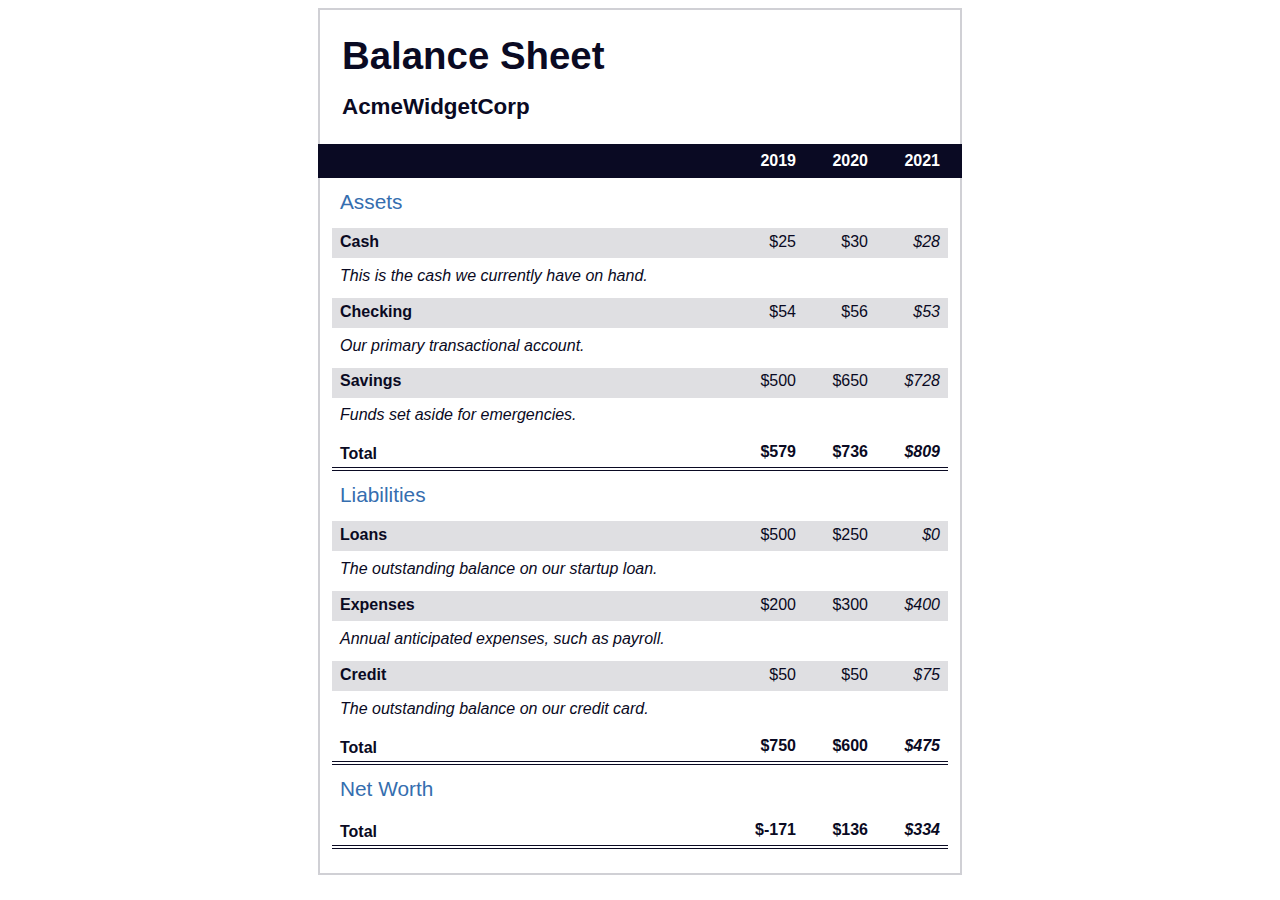
<file: HTML Projects/Tutorial projects/Balance Sheet/index.html>
<!DOCTYPE html>
<html lang="en">
  <head>
    <meta charset="UTF-8">
    <meta name="viewport" content="width=device-width, initial-scale=1.0">
    <title>Balance Sheet</title>
    <link rel="stylesheet" href="styles.css">
  </head>
  <body>
    <main>
      <section>
        <h1>
          <span class="flex">
            <span>AcmeWidgetCorp</span>
            <span>Balance Sheet</span>
          </span>
        </h1>
        <div id="years" aria-hidden="true">
          <span class="year">2019</span>
          <span class="year">2020</span>
          <span class="year">2021</span>
        </div>
        <div class="table-wrap">
          <table>
            <caption>Assets</caption>
            <thead>
              <tr>
                <td></td>
                <th><span class="sr-only year">2019</span></th>
                <th><span class="sr-only year">2020</span></th>
                <th class="current"><span class="sr-only year">2021</span></th>
              </tr>
            </thead>
            <tbody>
              <tr class="data">
                <th>Cash <span class="description">This is the cash we currently have on hand.</span></th>
                <td>$25</td>
                <td>$30</td>
                <td class="current">$28</td>
              </tr>
              <tr class="data">
                <th>Checking <span class="description">Our primary transactional account.</span></th>
                <td>$54</td>
                <td>$56</td>
                <td class="current">$53</td>
              </tr>
              <tr class="data">
                <th>Savings <span class="description">Funds set aside for emergencies.</span></th>
                <td>$500</td>
                <td>$650</td>
                <td class="current">$728</td>
              </tr>
              <tr class="total">
                <th>Total <span class="sr-only">Assets</span></th>
                <td>$579</td>
                <td>$736</td>
                <td class="current">$809</td>
              </tr>
            </tbody>
          </table>
          <table>
            <caption>Liabilities</caption>
            <thead>
              <tr>
              <td></td>
              <th><span class="sr-only">2019</span></th>
              <th><span class="sr-only">2020</span></th>
              <th><span class="sr-only">2021</span></th>
              </tr>
            </thead>
            <tbody>
              <tr class="data">
                <th>Loans <span class="description">The outstanding balance on our startup loan.</span></th>
                <td>$500</td>
                <td>$250</td>
                <td class="current">$0</td>
              </tr>
              <tr class="data">
                <th>Expenses <span class="description">Annual anticipated expenses, such as payroll.</span></th>
                <td>$200</td>
                <td>$300</td>
                <td class="current">$400</td>
              </tr>
              <tr class="data">
                <th>Credit <span class="description">The outstanding balance on our credit card.</span></th>
                <td>$50</td>
                <td>$50</td>
                <td class="current">$75</td>
              </tr>
              <tr class="total">
                <th>Total <span class="sr-only">Liabilities</span></th>
                <td>$750</td>
                <td>$600</td>
                <td class="current">$475</td>
              </tr>
            </tbody>
          </table>
          <table>
            <caption>Net Worth</caption>
            <thead>
              <tr>
              <td></td>
              <th><span class="sr-only">2019</span></th>
              <th><span class="sr-only">2020</span></th>
              <th><span class="sr-only">2021</span></th>
              </tr>
            </thead>
            <tbody>
              <tr class="total">
                <th>Total <span class="sr-only">Net Worth</span></th>
                <td>$-171</td>
                <td>$136</td>
                <td class="current">$334</td>
              </tr>
            </tbody>
          </table>
        </div>
      </section>
    </main>
  </body>
</html>
</file>
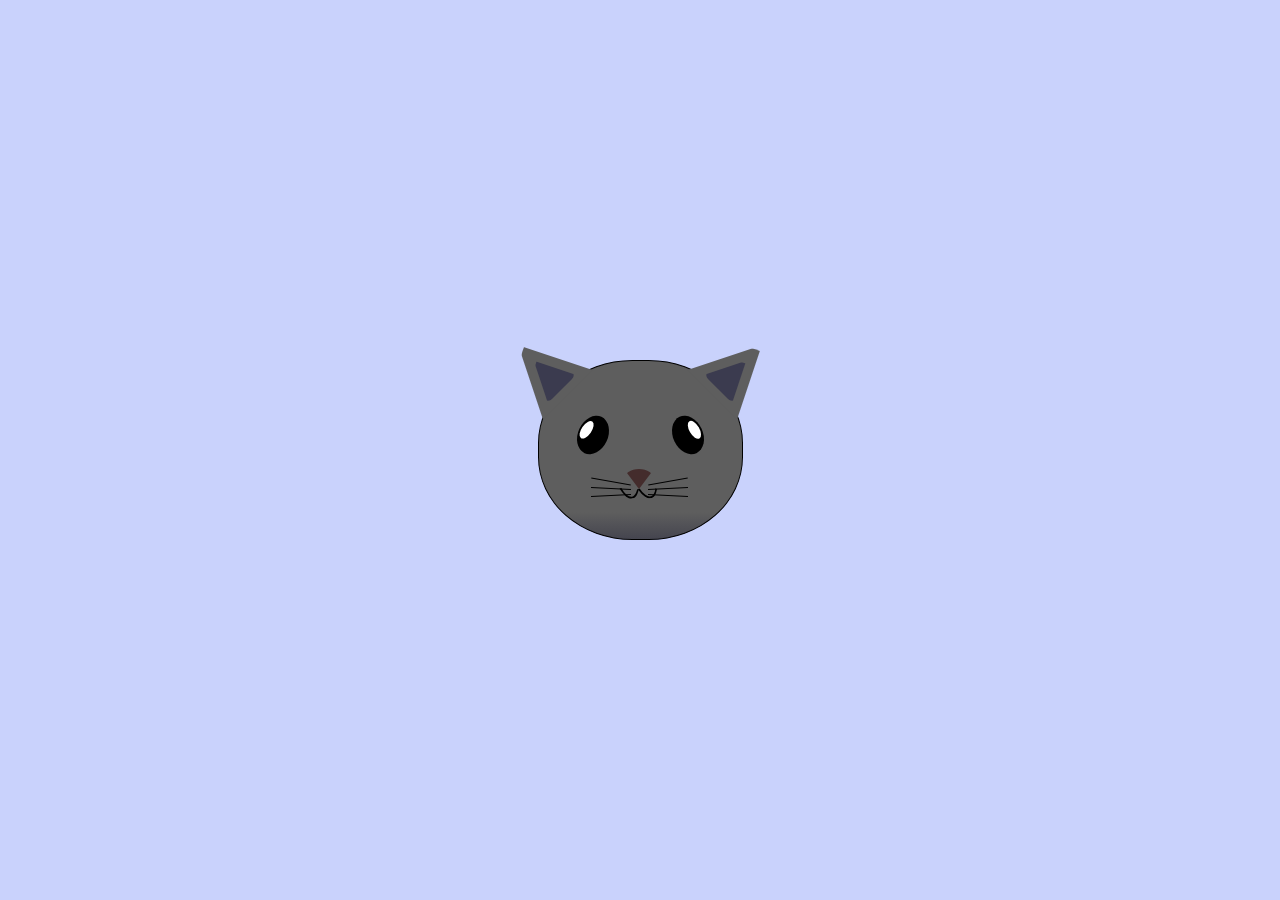
<file: HTML Projects/Tutorial projects/Cat painting/index.html>
<!DOCTYPE html>
<html lang="en">
<head>
    <meta charset="UTF-8">
    <title>fCC Cat Painting</title>
    <link rel="stylesheet" href="styles.css">
</head>
<body>
    <main>
      <div class="cat-head">
        <div class="cat-ears">
          <div class="cat-left-ear">
            <div class="cat-left-inner-ear"></div>
          </div>
          <div class="cat-right-ear">
            <div class="cat-right-inner-ear"></div>
          </div>
        </div>

        <div class="cat-eyes">
          <div class="cat-left-eye">
            <div class="cat-left-inner-eye"></div>
          </div>
          <div class="cat-right-eye">
            <div class="cat-right-inner-eye"></div>
          </div>
        </div>
        
        <div class="cat-nose"></div>

        <div class="cat-mouth">
          <div class="cat-mouth-line-left"></div>
          <div class="cat-mouth-line-right"></div>
        </div>

        <div class="cat-whiskers">
          <div class="cat-whiskers-left">
            <div class="cat-whisker-left-top"></div>
            <div class="cat-whisker-left-middle"></div>
            <div class="cat-whisker-left-bottom"></div>
          </div>
          <div class="cat-whiskers-right">
            <div class="cat-whisker-right-top"></div>
            <div class="cat-whisker-right-middle"></div>
            <div class="cat-whisker-right-bottom"></div>
          </div>
        </div>

      </div>
    </main>
</body>
</html>
</file>
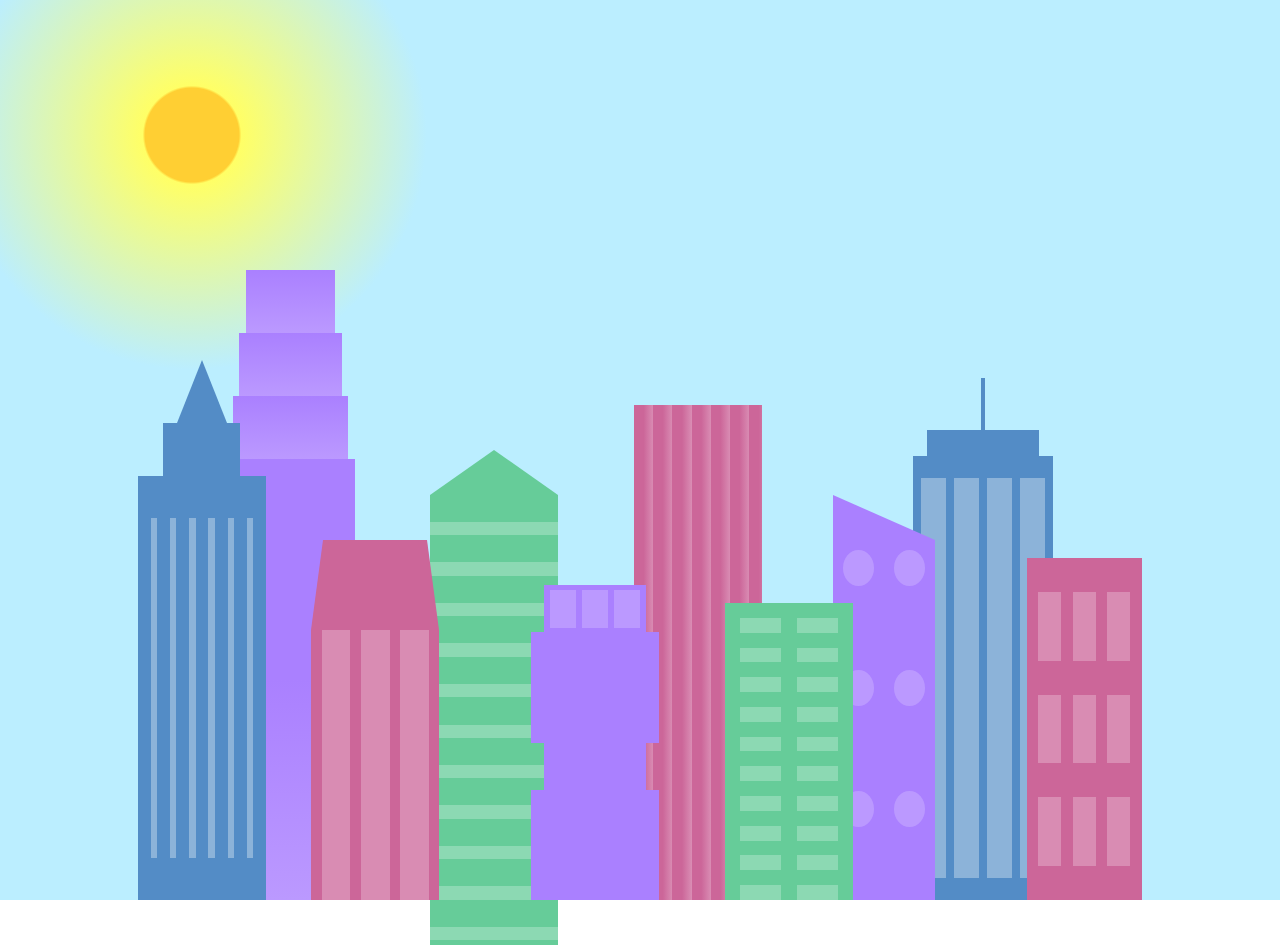
<file: HTML Projects/Tutorial projects/City Skyline/index.html>
<!DOCTYPE html>
<html lang="en">    
  <head>
    <meta charset="UTF-8">
    <title>City Skyline</title>
    <link href="styles.css" rel="stylesheet" />   
  </head>

  <body>
    <div class="background-buildings sky">
      <div></div>
      <div></div>
      <div class="bb1 building-wrap">
        <div class="bb1a bb1-window"></div>
        <div class="bb1b bb1-window"></div>
        <div class="bb1c bb1-window"></div>
        <div class="bb1d"></div>
      </div>
      <div class="bb2">
        <div class="bb2a"></div>
        <div class="bb2b"></div>
      </div>
      <div class="bb3"></div>
      <div></div>
      <div class="bb4 building-wrap">
        <div class="bb4a"></div>
        <div class="bb4b"></div>
        <div class="bb4c window-wrap">
          <div class="bb4-window"></div>
          <div class="bb4-window"></div>
          <div class="bb4-window"></div>
          <div class="bb4-window"></div>
        </div>
      </div>
      <div></div>
      <div></div>
    </div>

    <div class="foreground-buildings">
      <div></div>
      <div></div>
      <div class="fb1 building-wrap">
        <div class="fb1a"></div>
        <div class="fb1b"></div>
        <div class="fb1c"></div>
      </div>
      <div class="fb2">
        <div class="fb2a"></div>
        <div class="fb2b window-wrap">
          <div class="fb2-window"></div>
          <div class="fb2-window"></div>
          <div class="fb2-window"></div>
        </div>
      </div>
      <div></div>
      <div class="fb3 building-wrap">
        <div class="fb3a window-wrap">
          <div class="fb3-window"></div>
          <div class="fb3-window"></div>
          <div class="fb3-window"></div>
        </div>
        <div class="fb3b"></div>
        <div class="fb3a"></div>
        <div class="fb3b"></div>
      </div>
      <div class="fb4">
        <div class="fb4a"></div>
        <div class="fb4b">
          <div class="fb4-window"></div>
          <div class="fb4-window"></div>
          <div class="fb4-window"></div>
          <div class="fb4-window"></div>
          <div class="fb4-window"></div>
          <div class="fb4-window"></div>
        </div>
      </div>
      <div class="fb5"></div>
      <div class="fb6"></div>
      <div></div>
      <div></div>
    </div>
  </body>
</html>
</file>
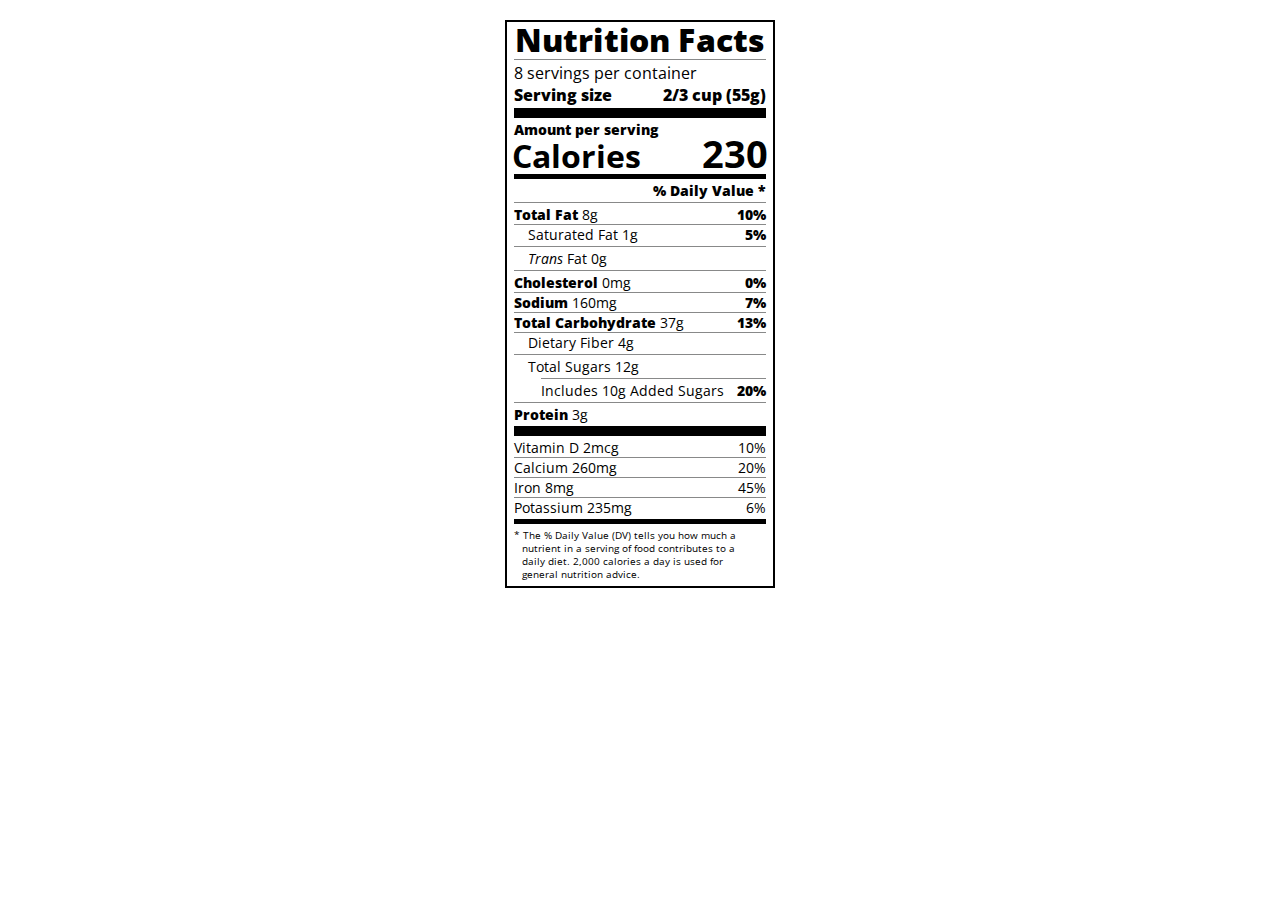
<file: HTML Projects/Tutorial projects/Nutrition Label/index.html>
<!DOCTYPE html>
<html lang="en">

<head>
  <meta charset="UTF-8">
  <title>Nutrition Label</title>
  <link href="https://fonts.googleapis.com/css?family=Open+Sans:400,700,800" rel="stylesheet">
  <link href="styles.css" rel="stylesheet">
</head>

<body>
  <div class="label">
    <header>
      <h1 class="bold">Nutrition Facts</h1>
      <div class="divider"></div>
      <p>8 servings per container</p>
      <p class="bold">Serving size <span>2/3 cup (55g)</span></p>
    </header>
    <div class="divider large"></div>
    <div class="calories-info">
      <div class="left-container">
        <h2 class="bold small-text">Amount per serving</h2>
        <p>Calories</p>
      </div>
      <span>230</span>
    </div>
    <div class="divider medium"></div>
    <div class="daily-value small-text">
      <p class="bold right no-divider">% Daily Value *</p>
      <div class="divider"></div>
      <p><span><span class="bold">Total Fat</span> 8g</span> <span class="bold">10%</span></p>
      <p class="indent no-divider">Saturated Fat 1g <span class="bold">5%</span></p>
      <div class="divider"></div>
      <p class="indent no-divider"><span><i>Trans</i> Fat 0g</span></p>
      <div class="divider"></div>
      <p><span><span class="bold">Cholesterol</span> 0mg</span> <span class="bold">0%</span></p>
      <p><span><span class="bold">Sodium</span> 160mg</span> <span class="bold">7%</span></p>
      <p><span><span class="bold">Total Carbohydrate</span> 37g</span> <span class="bold">13%</span></p>
      <p class="indent no-divider">Dietary Fiber 4g</p>
      <div class="divider"></div>
      <p class="indent no-divider">Total Sugars 12g</p>
      <div class="divider double-indent"></div>
      <p class="double-indent no-divider">Includes 10g Added Sugars <span class="bold">20%</span></p>
      <div class="divider"></div>
      <p class="no-divider"><span><span class="bold">Protein</span> 3g</span></p>
      <div class="divider large"></div>
      <p>Vitamin D 2mcg <span>10%</span></p>
      <p>Calcium 260mg <span>20%</span></p>
      <p>Iron 8mg <span>45%</span></p>
      <p class="no-divider">Potassium 235mg <span>6%</span></p>
    </div>
    <div class="divider medium"></div>
    <p class="note">* The % Daily Value (DV) tells you how much a nutrient in a serving of food contributes to a daily
      diet. 2,000 calories a day is used for general nutrition advice.</p>
  </div>
</body>
</html>
</file>
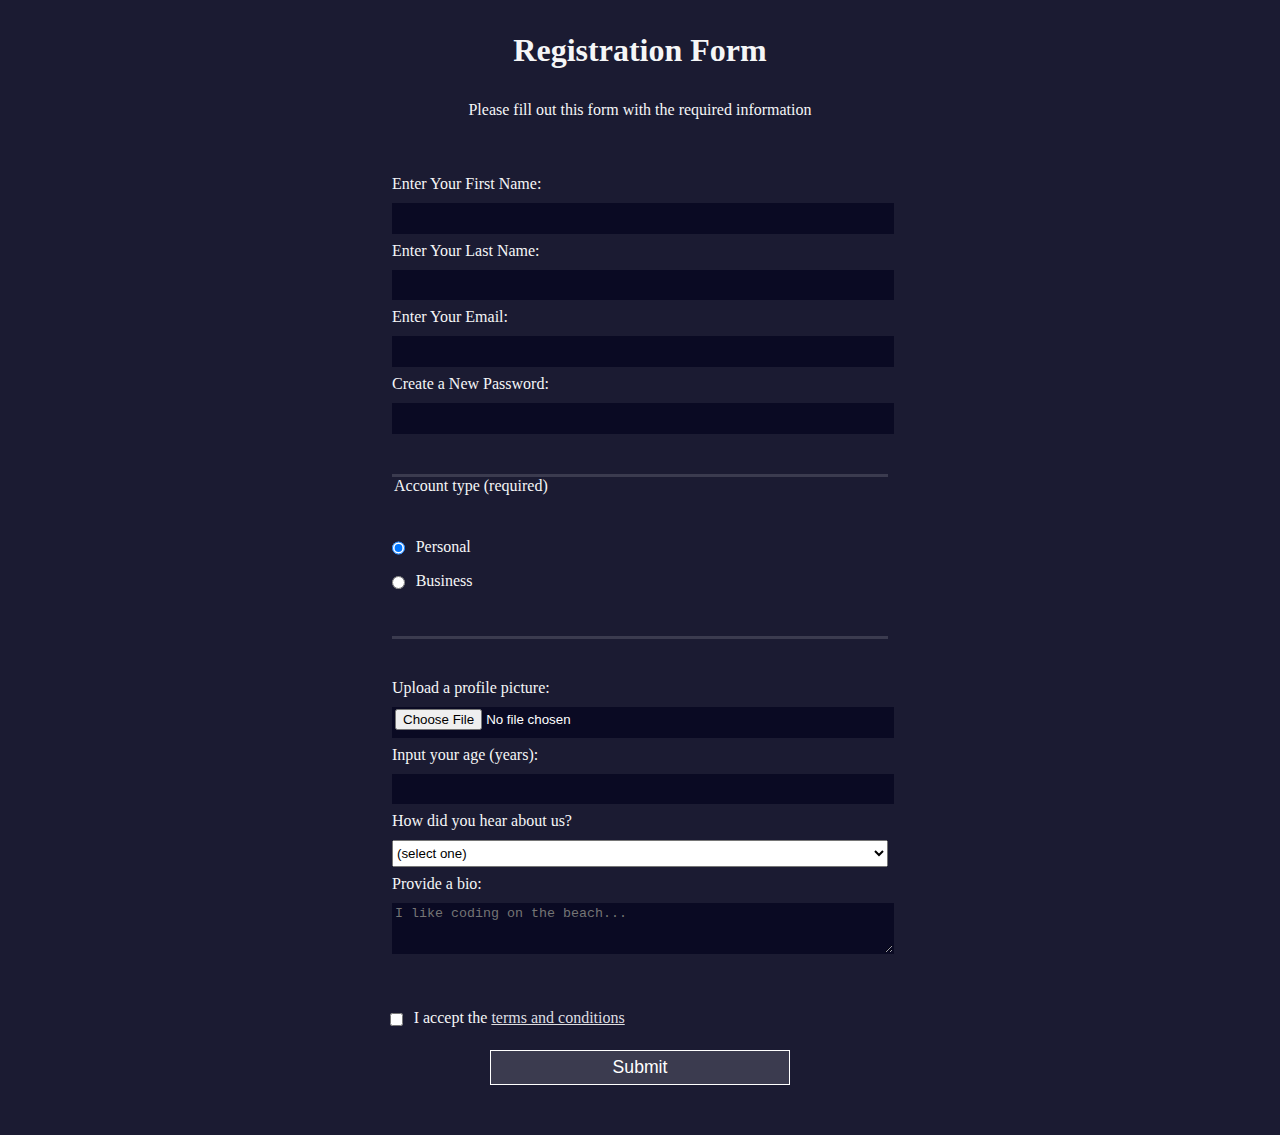
<file: HTML Projects/Tutorial projects/RegistrationForm/index.html>
<!DOCTYPE html>
<html lang="en">
  <head>
    <meta charset="UTF-8">
    <title>Registration Form</title>
    <link rel="stylesheet" href="styles.css" />
  </head>
  <body>
    <h1>Registration Form</h1>
    <p>Please fill out this form with the required information</p>
    <form method="post" action='https://register-demo.freecodecamp.org'>
      <fieldset>
        <label for="first-name">Enter Your First Name: <input id="first-name" name="first-name" type="text" required /></label>
        <label for="last-name">Enter Your Last Name: <input id="last-name" name="last-name" type="text" required /></label>
        <label for="email">Enter Your Email: <input id="email" name="email" type="email" required /></label>
        <label for="new-password">Create a New Password: <input id="new-password" name="new-password" type="password" pattern="[a-z0-5]{8,}" required /></label>
      </fieldset>
      <fieldset>
        <legend>Account type (required)</legend>
        <label for="personal-account"><input id="personal-account" type="radio" name="account-type" class="inline" checked /> Personal</label>
        <label for="business-account"><input id="business-account" type="radio" name="account-type" class="inline" /> Business</label>
      </fieldset>
      <fieldset>
        <label for="profile-picture">Upload a profile picture: <input id="profile-picture" type="file" name="file" /></label>
        <label for="age">Input your age (years): <input id="age" type="number" name="age" min="13" max="120" /></label>
        <label for="referrer">How did you hear about us?
          <select id="referrer" name="referrer">
            <option value="">(select one)</option>
            <option value="1">freeCodeCamp News</option>
            <option value="2">freeCodeCamp YouTube Channel</option>
            <option value="3">freeCodeCamp Forum</option>
            <option value="4">Other</option>
          </select>
        </label>
        <label for="bio">Provide a bio:
          <textarea id="bio" name="bio" rows="3" cols="30" placeholder="I like coding on the beach..."></textarea>
        </label>
      </fieldset>
      <label for="terms-and-conditions">
        <input class="inline" id="terms-and-conditions" type="checkbox" required name="terms-and-conditions" /> I accept the <a href="https://www.freecodecamp.org/news/terms-of-service/">terms and conditions</a>
      </label>
      <input type="submit" value="Submit" />
    </form>
  </body>
</html>
</file>
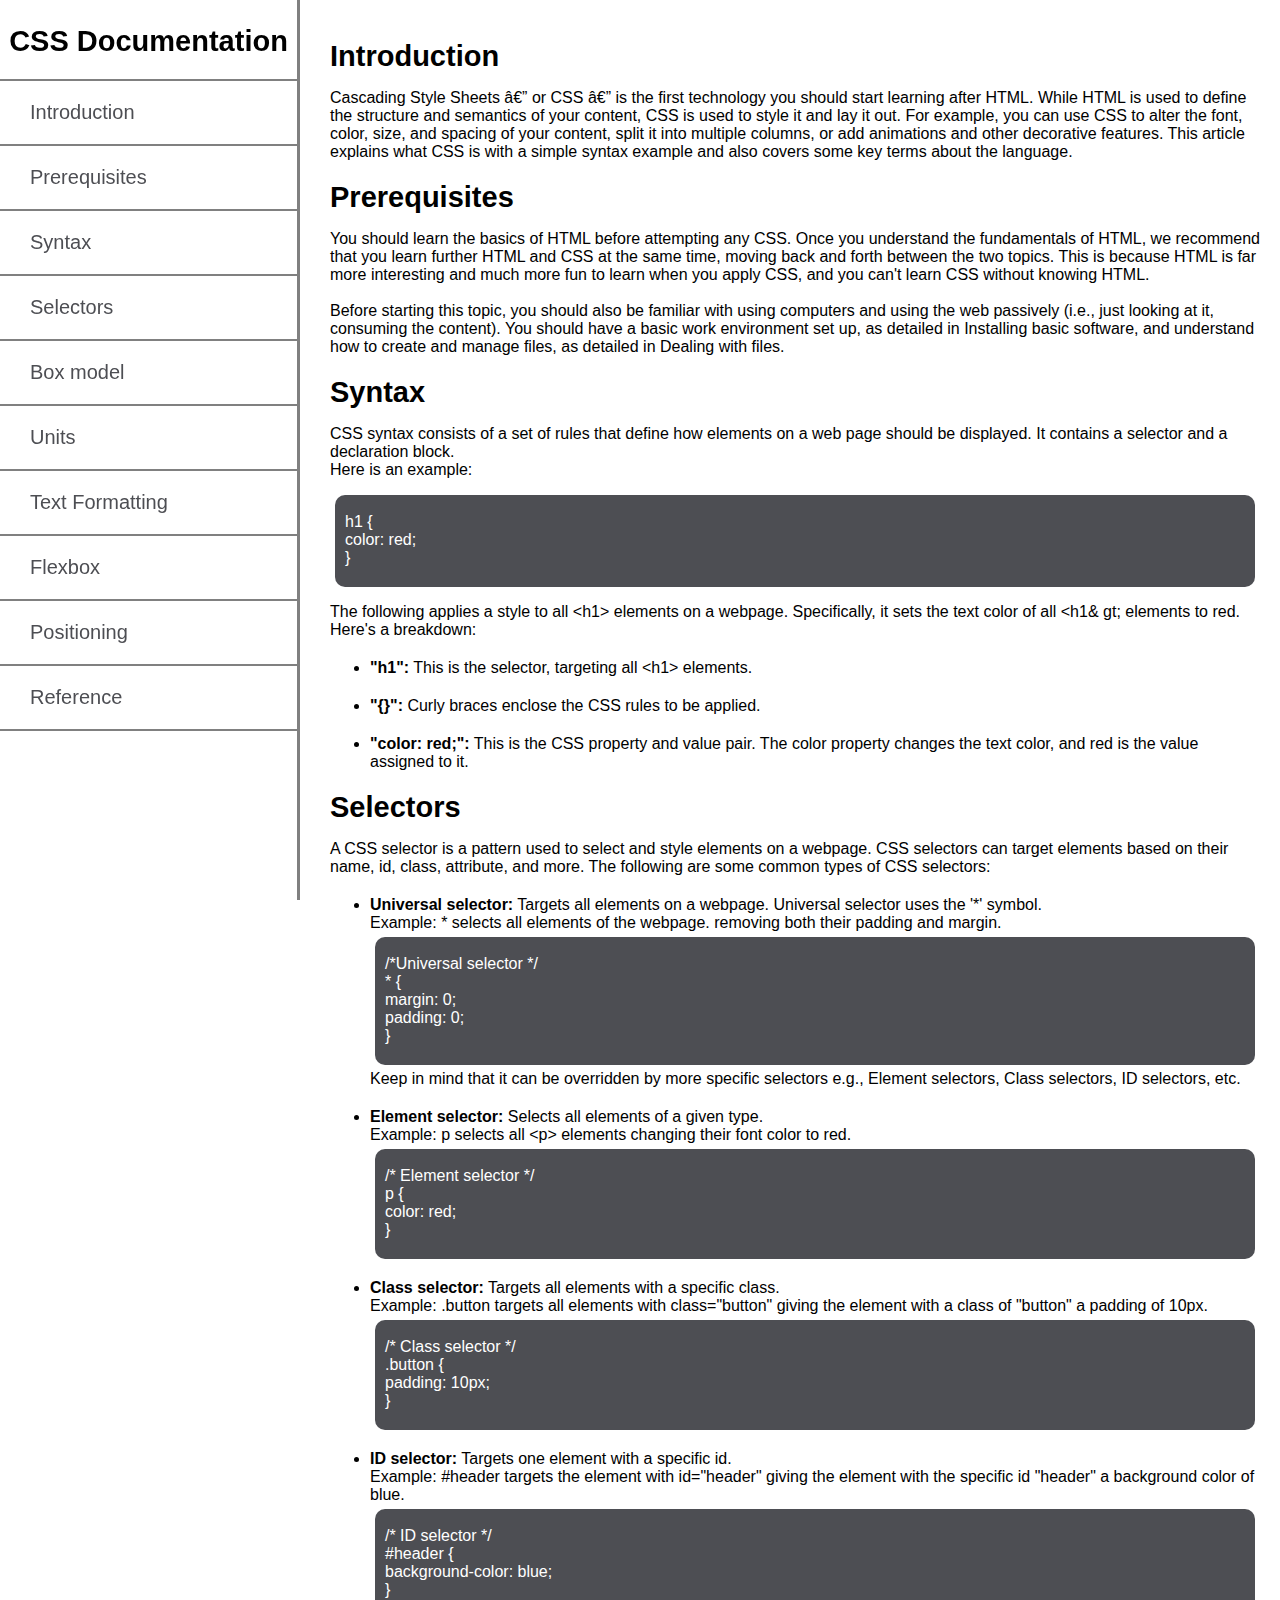
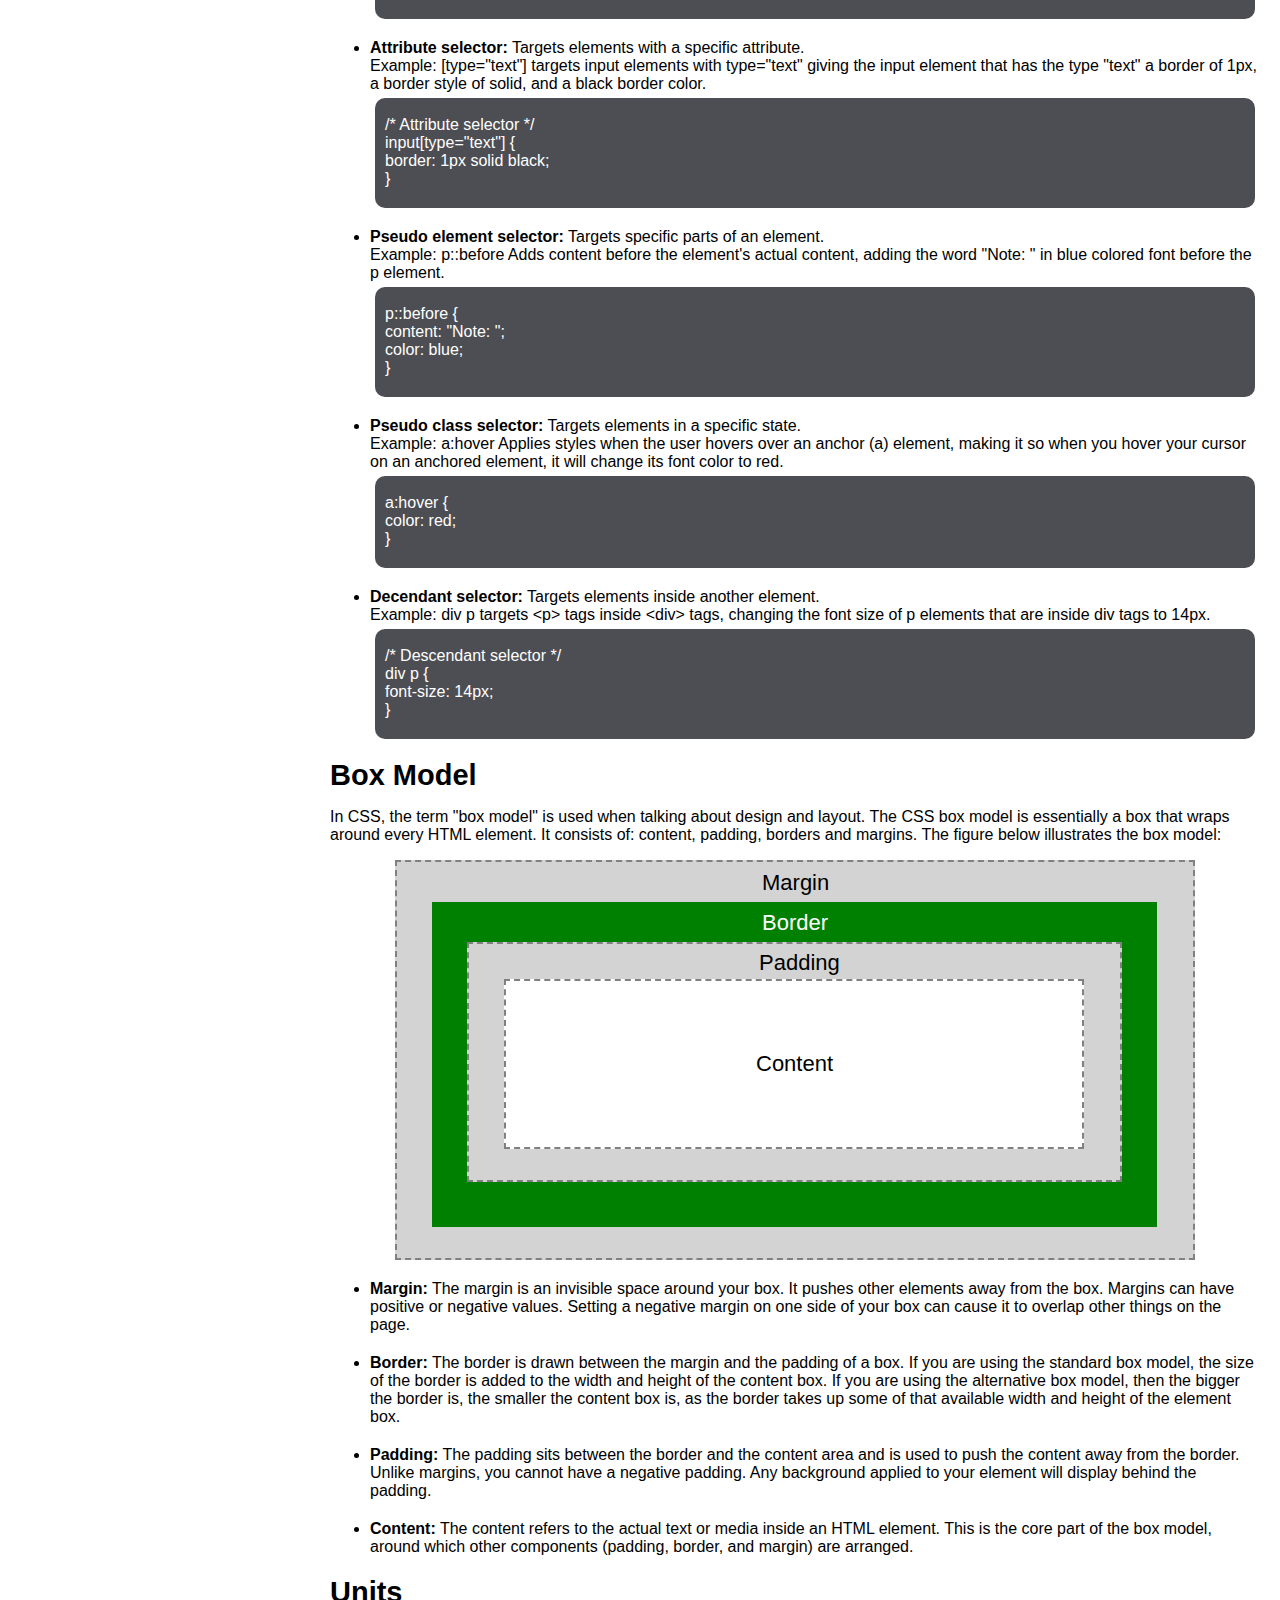
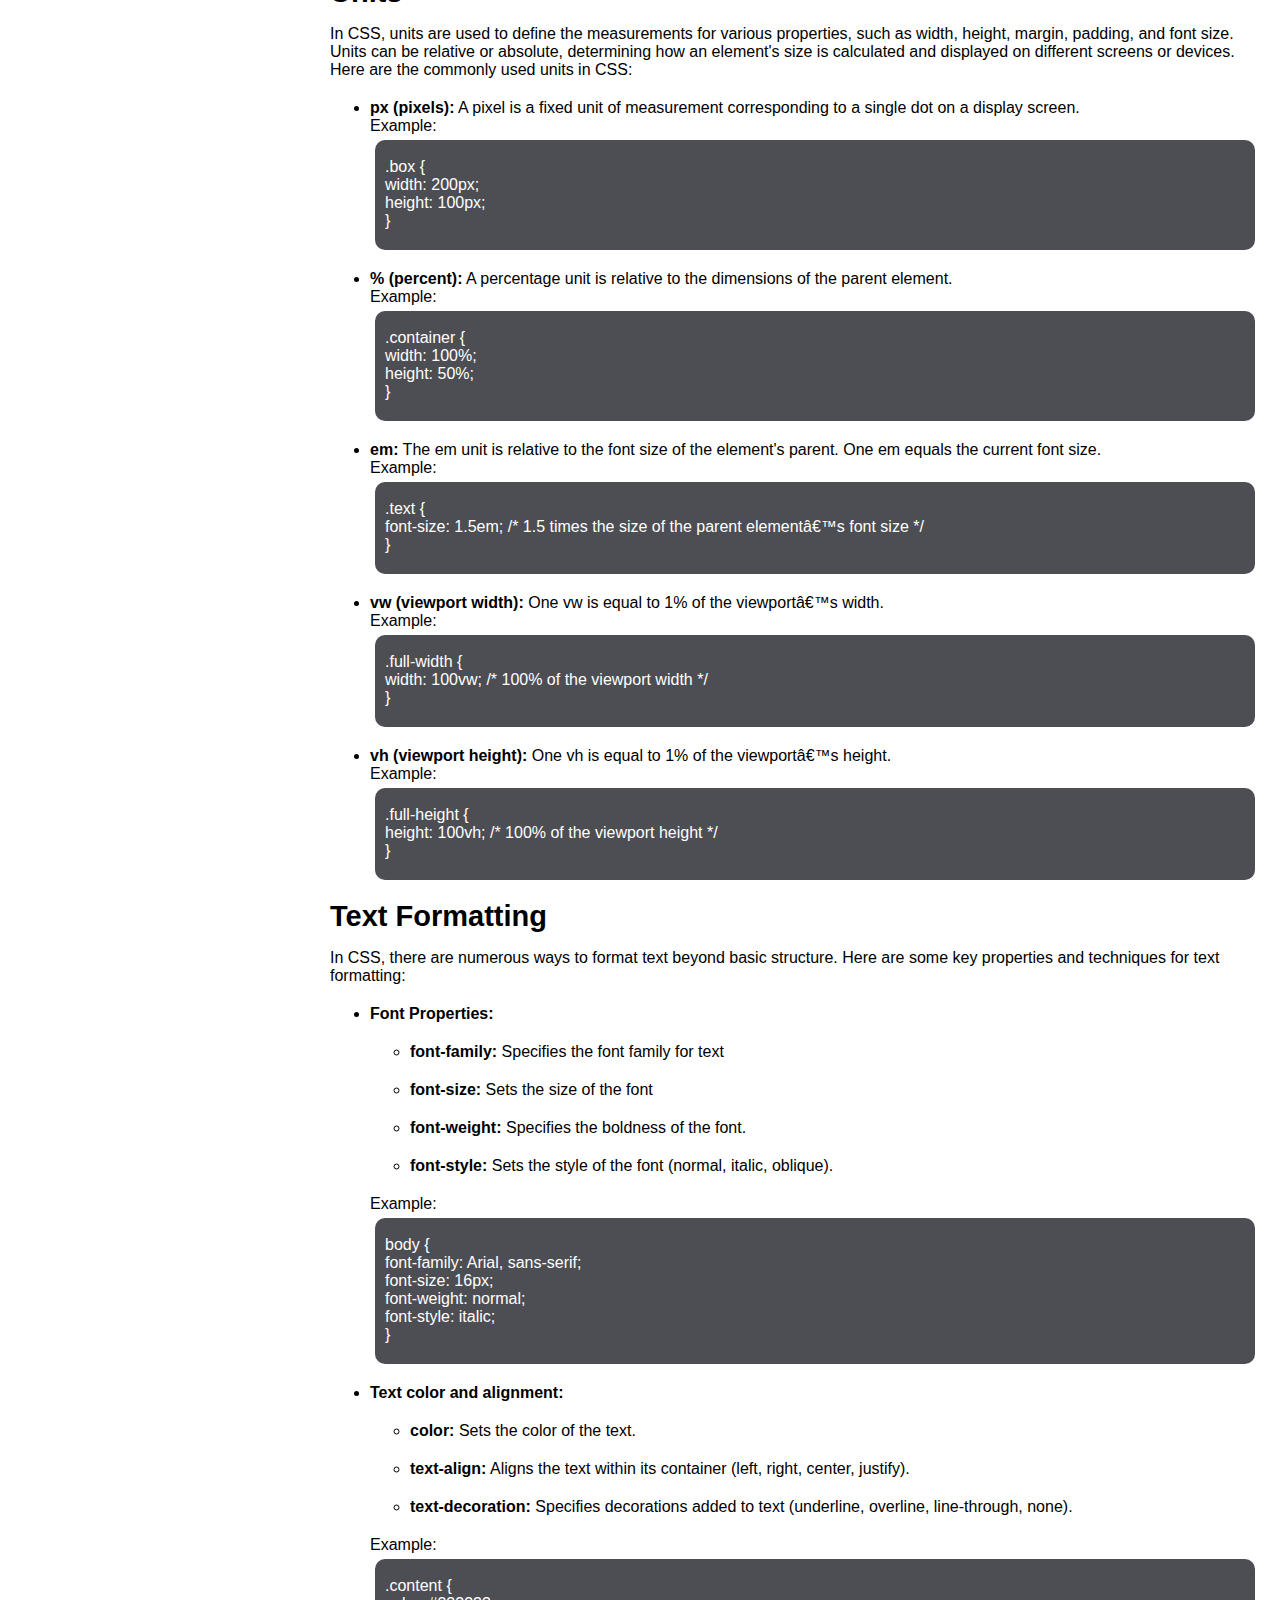
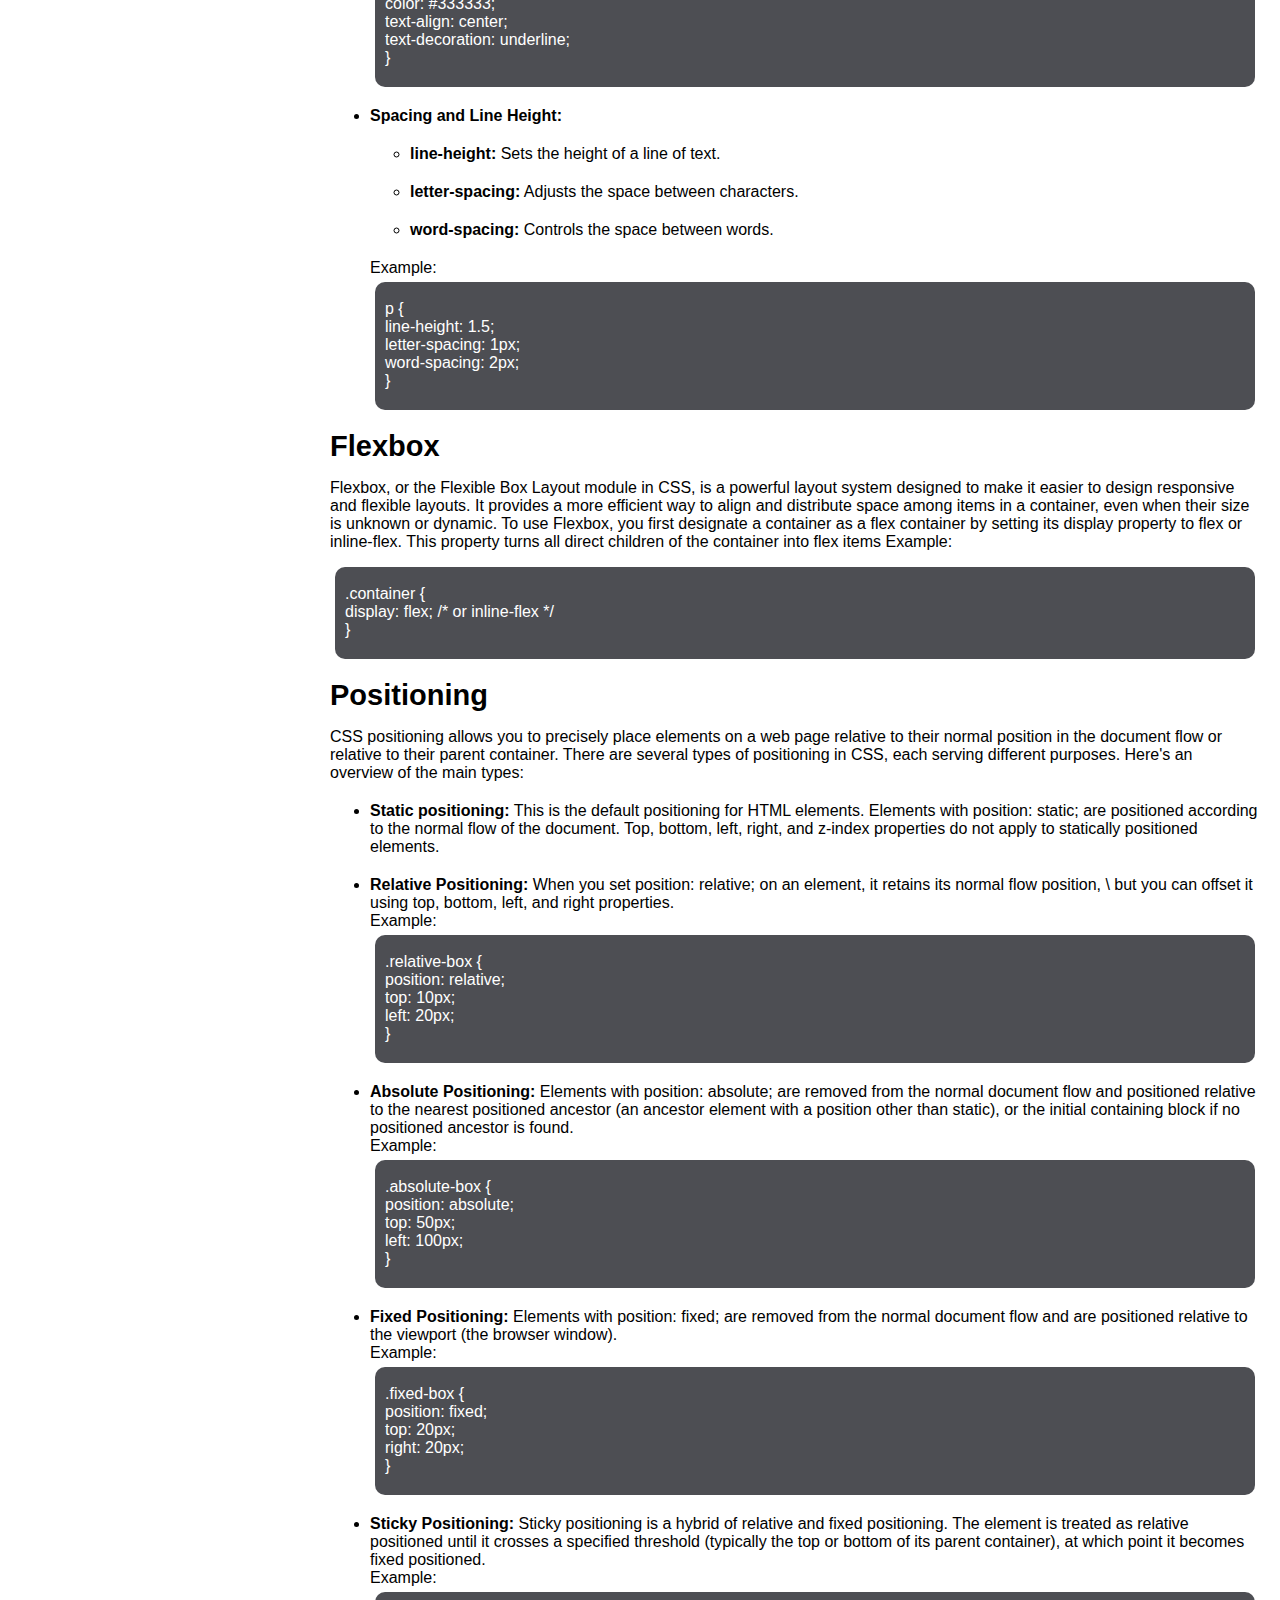
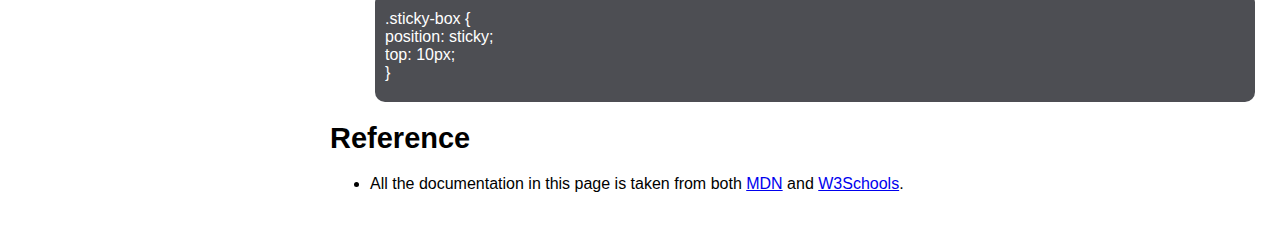
<file: HTML Projects/Tutorial projects/Certification projects/Technical Documentation/index.html>
<!DOCTYPE HTML>
<html lang="en">
  <head>
    <meta charset="UTF-8:" />
    <meta name="viewport" content="width=device-width, initial-scale=1.0" />
    <link rel="stylesheet" href="styles.css">
    <title>CSS documentation page</title>
  </head>

  <body>
      <nav id="navbar">
        <header>CSS Documentation</header>
        <ul>
          <li><a class="nav-link" href="#Introduction">Introduction</a></li>
          <li><a class="nav-link" href="#Prerequisites">Prerequisites</a></li>
          <li><a class="nav-link" href="#Syntax">Syntax</a></li>
          <li><a class="nav-link" href="#Selectors">Selectors</a></li>
          <li><a class="nav-link" href="#Box_Model">Box model</a></li>
          <li><a class="nav-link" href="#Units">Units</a></li>
          <li><a class="nav-link" href="#Text_Formatting">Text Formatting</a></li>
          <li><a class="nav-link" href="#Flexbox">Flexbox</a></li>
          <li><a class="nav-link" href="#Positioning">Positioning</a></li>
          <li><a class="nav-link" href="#Reference">Reference</a></li>
        </ul>
      </nav>
    
    <main id="main-doc">
      <section class="main-section" id="Introduction">
        <header>Introduction</header>

        <p>
          Cascading Style Sheets — or CSS — is the first technology you should start learning after HTML. While HTML is used to define 
          the structure and semantics of your content, CSS is used to style it and lay it out. For example, you can use CSS to alter 
          the font, color, size, and spacing of your content, split it into multiple columns, or add animations and other decorative 
          features. This article explains what CSS is with a simple syntax example and also covers some key terms about the language.
        </p>
      </section>

      <section class="main-section" id="Prerequisites">
        <header>Prerequisites</header>

        <p>
          You should learn the basics of HTML before attempting any CSS. Once you understand the fundamentals of HTML, we recommend 
          that you learn further HTML and CSS at the same time, moving back and forth between the two topics. This is because HTML is 
          far more interesting and much more fun to learn when you apply CSS, and you can't learn CSS without knowing HTML.
          <br><br>Before starting this topic, you should also be familiar with using computers and using the web passively (i.e., just 
          looking at it, consuming the content). You should have a basic work environment set up, as detailed in Installing basic 
          software, and understand how to create and manage files, as detailed in Dealing with files.
        </p>
      </section>

      <section class="main-section" id="Syntax">
        <header>Syntax</header>

        <p>
          CSS syntax consists of a set of rules that define how elements on a web page should be displayed. It contains a selector and 
          a declaration block.<br> Here is an example:
        </p>

        <code>
            h1 {
              color: red;
            }
        </code>

        <p>
          The following applies a style to all &lt;h1&gt; elements on a webpage. Specifically, it sets the text color of all &lt;h1&
          gt; elements to red. Here's a breakdown:
        </p>

        <ul>
          <li><span>"h1":</span> This is the selector, targeting all &lt;h1&gt; elements.</li>
          <li><span>"{}":</span> Curly braces enclose the CSS rules to be applied.</li>
          <li><span>"color: red;":</span> This is the CSS property and value pair. The color property changes the text color, and red 
          is the value assigned to it.</li>
        </ul>
      </section>

      <section class="main-section" id="Selectors">
        <header>Selectors</header>
        <p>
          A CSS selector is a pattern used to select and style elements on a webpage. CSS selectors can target elements based on their 
          name, id, class, attribute, and more. The following are some common types of CSS selectors:
        </p>

        <ul>
          <li>
            <span>Universal selector:</span> Targets all elements on a webpage. Universal selector  uses the '*' symbol.<br> 
            Example: * selects all elements of the webpage. removing both their padding and margin. 
            <code>
                /*Universal selector */
                * {
                  margin: 0;
                  padding: 0;
                } 
            </code>
            Keep in mind that it can be overridden by more specific selectors e.g., Element selectors, Class selectors, ID selectors, 
            etc.
          </li>

          <li>
            <span>Element selector:</span> Selects all elements of a given type.<br>
            Example: p selects all &lt;p&gt; elements changing their font color to red.
            <code>
                /* Element selector */
                p {
                  color: red;
                }
            </code>
          </li>

          <li>
            <span>Class selector:</span> Targets all elements with a specific class.<br>
            Example: .button targets all elements with class="button" giving the element with a class of "button" a padding of 10px. 
            <code>
                /* Class selector */
                .button {
                  padding: 10px;
                }
            </code>
          </li>

          <li>
            <span>ID selector:</span> Targets one element with a specific id. <br>
            Example: #header targets the element with id="header" giving the element with the specific id "header" a background color 
            of blue.
            <code>
                /* ID selector */
                #header {
                  background-color: blue;
                }
            </code>
          </li>

          <li>
            <span>Attribute selector:</span> Targets elements with a specific attribute.<br>
            Example: [type="text"] targets input elements with type="text" giving the input element that has the type "text" a 
            border of 1px, a border style of solid, and a black border color. 
            <code>
                /* Attribute selector */
                input[type="text"] {
                  border: 1px solid black;
                }
            </code>
          </li>

          <li>
            <span>Pseudo element selector:</span> Targets specific parts of an element.<br>
            Example: p::before Adds content before the element's actual content, adding the word "Note: " in blue colored font 
            before the p element.
            <code>
                p::before {
                  content: "Note: ";
                  color: blue;
                  }
            </code>
          </li>

          <li>
            <span>Pseudo class selector:</span> Targets elements in a specific state.<br>
            Example: a:hover Applies styles when the user hovers over an anchor (a) element, making it so when you hover your 
            cursor on an anchored element, it will change its font color to red.
            <code>
                a:hover {
                  color: red;
                }
            </code>
          </li>

          <li>
            <span>Decendant selector:</span> Targets elements inside another element.<br> 
            Example: div p targets &lt;p&gt; tags inside &lt;div&gt; tags, changing the font size of p elements that are inside 
            div tags to 14px.
            <code>
                /* Descendant selector */
                div p {
                  font-size: 14px;
                }
            </code>
          </li>
        </ul>
      </section>

      <section class="main-section" id="Box_Model">
        <header>Box Model</header>
        <p>
          In CSS, the term "box model" is used when talking about design and layout.
          The CSS box model is essentially a box that wraps around every HTML element. It consists of: content, padding, borders and 
          margins. The figure below illustrates the box model:
        </p>
        <div class="box-figure">
          <div class="margin">
            <div class="border">
              <div class="padding">
                <div class="content">
                </div>
              </div>
            </div>
          </div>
        </div>

        <ul class="box-info">
          <li>
            <span>Margin:</span> The margin is an invisible space around your box. It pushes other elements away from the box. Margins 
            can have positive or negative values. Setting a negative margin on one side of your box can cause it to overlap other 
            things on the page.
          </li>

          <li>
            <span>Border:</span> The border is drawn between the margin and the padding of a box. If you are using the standard box 
            model, the size of the border is added to the width and height of the content box. If you are using the alternative box 
            model, then the bigger the border is, the smaller the content box is, as the border takes up some of that available width 
            and height of the element box.
          </li>

          <li>
            <span>Padding:</span> The padding sits between the border and the content area and is used to push the content away from 
            the border. Unlike margins, you cannot have a negative padding. Any background applied to your element will display behind 
            the padding.
          </li>

          <li>
            <span>Content:</span> The content refers to the actual text or media inside an HTML element. This is the core part of the 
            box model, around 
            which other components (padding, border, and margin) are arranged.
          </li>
        </ul>
      </section>

      <section class="main-section" id="Units">
        <header>Units</header>

        <p>
          In CSS, units are used to define the measurements for various properties, such as width, height, margin, padding, and font 
          size. Units can be relative or absolute, determining how an element's size is calculated and displayed on different screens 
          or devices. Here are the commonly used units in CSS:
        </p>

        <ul class="unit-list">
          <li>
            <span>px (pixels):</span> A pixel is a fixed unit of measurement corresponding to a single dot on a display screen.<br>
            Example:
            <code>
                .box {
                  width: 200px;
                  height: 100px;
                }
            </code>
          </li>

          <li>
            <span>% (percent):</span> A percentage unit is relative to the dimensions of the parent element.<br>
            Example:
            <code>
                .container {
                  width: 100%;
                  height: 50%;
                  }
            </code>
          </li>

          <li>
            <span>em:</span> The em unit is relative to the font size of the element's parent. One em equals the current font size.<br>
            Example:
            <code>
                .text {
                  font-size: 1.5em; /* 1.5 times the size of the parent element’s font size */
                }
            </code>
          </li>

          <li>
            <span>vw (viewport width):</span> One vw is equal to 1% of the viewport’s width.<br>
            Example:
            <code>
                .full-width {
                  width: 100vw; /* 100% of the viewport width */
                }
            </code>
          </li>

          <li>
            <span>vh (viewport height):</span> One vh is equal to 1% of the viewport’s height.<br>
            Example:
            <code>
                .full-height {
                  height: 100vh; /* 100% of the viewport height */
                }
            </code>
          </li>
        </ul>
      </section>

      <section class="main-section" id="Text_Formatting">
        <header>Text Formatting</header>
        <p>
          In CSS, there are numerous ways to format text beyond basic structure. Here are some key properties and techniques for text 
          formatting:
        </p>

        <ul class="text-format-list">
          <li>
            <span>Font Properties:</span>
            <ul>
              <li><span>font-family:</span> Specifies the font family for text</li>
              <li><span>font-size:</span> Sets the size of the font</li>
              <li><span>font-weight:</span> Specifies the boldness of the font.</li>
              <li><span>font-style:</span> Sets the style of the font (normal, italic, oblique).</li>
            </ul>
            Example:
            <code>
                body {
                  font-family: Arial, sans-serif;
                  font-size: 16px;
                  font-weight: normal;
                  font-style: italic;
                }
            </code>
          </li>

          <li>
            <span>Text color and alignment:</span>
            <ul>
              <li><span>color:</span> Sets the color of the text.</li>
              <li><span>text-align:</span> Aligns the text within its container (left, right, center, justify).</li>
              <li><span>text-decoration:</span> Specifies decorations added to text (underline, overline, line-through, none).</li>
            </ul>
            Example:
            <code>
                .content {
                  color: #333333;
                  text-align: center;
                  text-decoration: underline;
                }
            </code>
          </li>

          <li>
            <span>Spacing and Line Height:</span>
            <ul>
              <li><span>line-height:</span> Sets the height of a line of text.</li>
              <li><span>letter-spacing:</span> Adjusts the space between characters.</li>
              <li><span>word-spacing:</span> Controls the space between words.</li>
            </ul>
            Example:
            <code>
                p {
                  line-height: 1.5;
                  letter-spacing: 1px;
                  word-spacing: 2px;
                  }
            </code>
          </li>
        </ul>

      </section>
      
      <section class="main-section" id="Flexbox">
        <header>Flexbox</header>
        <p>
          Flexbox, or the Flexible Box Layout module in CSS, is a powerful layout system designed to make it easier to design
          responsive and flexible layouts. It provides a more efficient way to align and distribute space among items in a container,
          even when their size is unknown or dynamic. To use Flexbox, you first designate a container as a flex container by setting 
          its display property to flex or inline-flex. This property turns all direct children of the container into flex items  
          Example:
        </p>

        <code>
            .container {
              display: flex; /* or inline-flex */
            }
        </code>
      </section>

      <section class="main-section" id="Positioning">
        <header>Positioning</header>
        <p>
          CSS positioning allows you to precisely place elements on a web page relative to their normal position in the document flow 
          or relative to their parent container. There are several types of positioning in CSS, each serving different purposes. 
          Here's an overview of the main types:
        </p>

        <ul>
          <li>
            <span>Static positioning:</span> This is the default positioning for HTML elements. Elements with position: static; are 
            positioned according to the normal flow of the document. Top, bottom, left, right, and z-index properties do not apply to 
            statically positioned elements.
          </li>

          <li>
            <span>Relative Positioning:</span> When you set position: relative; on an element, it retains its normal flow position, \
            but you can offset it using top, bottom, left, and right properties.<br>
            Example:
            <code>
                .relative-box {
                  position: relative;
                  top: 10px;
                  left: 20px;
                }
            </code>
          </li>

          <li>
            <span>Absolute Positioning:</span> Elements with position: absolute; are removed from the normal document flow and 
            positioned relative to the nearest positioned ancestor (an ancestor element with a position other than static), or the 
            initial containing block if no positioned ancestor is found.<br>
            Example:
            <code>
                .absolute-box {
                  position: absolute;
                  top: 50px;
                  left: 100px;
                }
            </code>
          </li>

          <li>
            <span>Fixed Positioning:</span> Elements with position: fixed; are removed from the normal document flow and are 
            positioned relative to the viewport (the browser window).<br>
            Example:
            <code>
                .fixed-box {
                  position: fixed;
                  top: 20px;
                  right: 20px;
                }
            </code>
          </li>

          <li>
            <span>Sticky Positioning:</span> Sticky positioning is a hybrid of relative and fixed positioning. The element is treated 
            as relative positioned until it crosses a specified threshold (typically the top or bottom of its parent container), at 
            which point it becomes fixed positioned.<br>
            Example:
            <code>
                .sticky-box {
                  position: sticky;
                  top: 10px;
                }
            </code>
          </li>
      </section>

      <section class="main-section" id="Reference">
        <header>Reference</header>
        <ul>
          <li>
            All the documentation in this page is taken from both <a href="https://developer.mozilla.org/en-US/docs/Learn/CSS">MDN</a>
            and <a href="https://www.w3schools.com/css/default.asp">W3Schools</a>.
          </li>
        </ul>
      </section>
    </main>
  </body>
</html>
</file>
<file: HTML Projects/Tutorial projects/Balance Sheet/styles.css>
span[class~="sr-only"] {
    border: 0 !important;
    clip: rect(1px, 1px, 1px, 1px) !important;
    clip-path: inset(50%) !important;
    height: 1px !important;
    width: 1px !important;
    position: absolute !important;
    overflow: hidden !important;
    white-space: nowrap !important;
    padding: 0 !important;
    margin: -1px !important;
  }
  
  html {
    box-sizing: border-box;
  }
  
  body {
    font-family: sans-serif;
    color: #0a0a23;
  }
  
  h1 {
    max-width: 37.25rem;
    margin: 0 auto;
    padding: 1.5rem 1.25rem;
  }
  
  h1 .flex {
    display: flex;
    flex-direction: column-reverse;
    gap: 1rem;
  }
  
  h1 .flex span:first-of-type {
    font-size: 0.7em;
  }
  
  h1 .flex span:last-of-type {
    font-size: 1.2em;
  }
  
  section {
    max-width: 40rem;
    margin: 0 auto;
    border: 2px solid #d0d0d5;
  }
  
  #years {
    display: flex;
    justify-content: flex-end;
    position: sticky;
    z-index: 999;
    top: 0;
    background: #0a0a23;
    color: #fff;
    padding: 0.5rem calc(1.25rem + 2px) 0.5rem 0;
    margin: 0 -2px;
  }
  
  #years span[class] {
    font-weight: bold;
    width: 4.5rem;
    text-align: right;
  }
  
  .table-wrap {
    padding: 0 0.75rem 1.5rem 0.75rem;
  }
  
  table {
    border-collapse: collapse;
    border: 0;
    width: 100%;
    position: relative;
    margin-top: 3rem;
  }
  
  table caption {
    color: #356eaf;
    font-size: 1.3em;
    font-weight: normal;
    position: absolute;
    top: -2.25rem;
    left: 0.5rem;
  }
  
  tbody td {
    width: 100vw;
    min-width: 4rem;
    max-width: 4rem;
  }
  
  tbody th {
    width: calc(100% - 12rem);
  }
  
  tr[class="total"] {
    border-bottom: 4px double #0a0a23;
    font-weight: bold;
  }
  
  tr[class="total"] th {
    text-align: left;
    padding: 0.5rem 0 0.25rem 0.5rem;
  }
  
  tr.total td {
    text-align: right;
    padding: 0 0.25rem;
  }
  
  tr.total td:nth-of-type(3) {
    padding-right: 0.5rem;
  }
  
  tr.total:hover {
    background-color: #99c9ff;
  }
  
  td.current {
    font-style: italic;
  }
  
  tr.data {
    background-image: linear-gradient(to bottom, #dfdfe2 1.845rem, white 1.845rem);
  }
  
  tr.data th {
    text-align: left;
    padding-top: 0.3rem;
    padding-left: 0.5rem;
  }
  
  tr.data th .description {
    display: block;
    font-weight: normal;
    font-style: italic;
    padding: 1rem 0 0.75rem;
    margin-right: -13.5rem;
  }
  
  tr.data td {
    vertical-align: top;
    padding: 0.3rem 0.25rem 0;
    text-align: right;
  }
  
  tr.data td:last-of-type{
    padding-right:0.5rem;
  }
</file>
<file: HTML Projects/Tutorial projects/Cat painting/styles.css>
* {
    box-sizing: border-box;
  }
  
  body {
    background-color: #c9d2fc;
  }
  
  .cat-head {
    position: absolute;
    right: 0;
    left: 0;
    top: 0;
    bottom: 0;
    margin: auto;
    background: linear-gradient(#5e5e5e 85%, #45454f 100%);
    width: 205px;
    height: 180px;
    border: 1px solid #000;
    border-radius: 46%;
  }
  
  .cat-left-ear {
    position: absolute;
    top: -26px;
    left: -31px;
    z-index: 1;
    border-top-left-radius: 90px;
    border-top-right-radius: 10px;
    transform: rotate(-45deg);
    border-left: 35px solid transparent;
    border-right: 35px solid transparent;
    border-bottom: 70px solid #5e5e5e;
  }
  
  .cat-right-ear {
    position: absolute;
    top: -26px;
    left: 163px;
    z-index: 1;
    transform: rotate(45deg);
    border-top-left-radius: 90px;
    border-top-right-radius: 10px;
    border-left: 35px solid transparent;
    border-right: 35px solid transparent;
    border-bottom: 70px solid #5e5e5e;
  }
  
  .cat-left-inner-ear {
    position: absolute;
    top: 22px;
    left: -20px;
    border-top-left-radius: 90px;
    border-top-right-radius: 10px;
    border-bottom-right-radius: 40%;
    border-bottom-left-radius: 40%;
    border-left: 20px solid transparent;
    border-right: 20px solid transparent;
    border-bottom: 40px solid #3b3b4f;
  }
  
  .cat-right-inner-ear {
    position: absolute;
    top: 22px;
    left: -20px;
    border-top-left-radius: 90px;
    border-top-right-radius: 10px;
    border-bottom-right-radius: 40%;
    border-bottom-left-radius: 40%;
    border-left: 20px solid transparent;
    border-right: 20px solid transparent;
    border-bottom: 40px solid #3b3b4f;
  }
  
  .cat-left-eye {
    position: absolute;
    top: 54px;
    left: 39px;
    border-radius: 60%;
    transform: rotate(25deg);
    width: 30px;
    height: 40px;
    background-color: #000;
  }
  
  .cat-right-eye {
    position: absolute;
    top: 54px;
    left: 134px;
    border-radius: 60%;
    transform: rotate(-25deg);
    width: 30px;
    height: 40px;
    background-color: #000;
  }
  
  .cat-left-inner-eye {
    position: absolute;
    top: 8px;
    left: 2px;
    width: 10px;
    height: 20px;
    transform: rotate(10deg);
    background-color: #fff;
    border-radius: 60%;
  }
  
  .cat-right-inner-eye {
    position: absolute;
    top: 8px;
    left: 18px;
    transform: rotate(-5deg);
    width: 10px;
    height: 20px;
    background-color: #fff;
    border-radius: 60%;
  }
  
  .cat-nose {
    position: absolute;
    top: 108px;
    left: 85px;
    border-top-left-radius: 50%;
    border-bottom-right-radius: 50%;
    border-bottom-left-radius: 50%;
    transform: rotate(180deg);
    border-left: 15px solid transparent;
    border-right: 15px solid transparent;
    border-bottom: 20px solid #442c2c;
  }
  
  .cat-mouth div {
    width: 30px;
    height: 50px;
    border: 2px solid #000;
    border-radius: 190%/190px 150px 0 0;
    border-color: black transparent transparent transparent;
  }
  
  .cat-mouth-line-left {
    position: absolute;
    top: 88px;
    left: 74px;
    transform: rotate(170deg);
  }
  
  .cat-mouth-line-right {
    position: absolute;
    top: 88px;
    left: 91px;
    transform: rotate(165deg);
  }
  
  .cat-whiskers-left div {
    width: 40px;
    height: 1px;
    background-color: #000;
  }
  
  .cat-whiskers-right div {
    width: 40px;
    height: 1px;
    background-color: #000;
  }
  
  .cat-whisker-left-top {
    position: absolute;
    top: 120px;
    left: 52px;
    transform: rotate(10deg);
  }
  
  .cat-whisker-left-middle {
    position: absolute;
    top: 127px;
    left: 52px;
    transform: rotate(3deg);
  }
  
  .cat-whisker-left-bottom {
    position: absolute;
    top: 134px;
    left: 52px;
    transform: rotate(-3deg);
  }
  
  .cat-whisker-right-top {
    position: absolute;
    top: 120px;
    left: 109px;
    transform: rotate(-10deg);
  }
  
  .cat-whisker-right-middle {
    position: absolute;
    top: 127px;
    left: 109px;
    transform: rotate(-3deg);
  }
  
  .cat-whisker-right-bottom {
    position: absolute;
    top: 134px;
    left: 109px;
    transform:rotate(3deg);
  }
</file>
<file: HTML Projects/Tutorial projects/City Skyline/styles.css>
:root {
    --building-color1: #aa80ff;
    --building-color2: #66cc99;
    --building-color3: #cc6699;
    --building-color4: #538cc6;
    --window-color1: #bb99ff;
    --window-color2: #8cd9b3;
    --window-color3: #d98cb3;
    --window-color4: #8cb3d9;
  }
  
  * {
    box-sizing: border-box;
  }
  
  body {
    height: 100vh;
    margin: 0;
    overflow: hidden;
  }
  
  .background-buildings, .foreground-buildings {
    width: 100%;
    height: 100%;
    display: flex;
    align-items: flex-end;
    justify-content: space-evenly;
    position: absolute;
    top: 0;
  }
  
  .building-wrap {
    display: flex;
    flex-direction: column;
    align-items: center;
  }
  
  .window-wrap {
    display: flex;
    align-items: center;
    justify-content: space-evenly;
  }
  
  .sky {
    background: radial-gradient(
        closest-corner circle at 15% 15%,
        #ffcf33,
        #ffcf33 20%,
        #ffff66 21%,
        #bbeeff 100%
      );
  }
  
  /* BACKGROUND BUILDINGS - "bb" stands for "background building" */
  .bb1 {
    width: 10%;
    height: 70%;
  }
  
  .bb1a {
    width: 70%;
  }
    
  .bb1b {
    width: 80%;
  }
    
  .bb1c {
    width: 90%;
  }
  
  .bb1d {
    width: 100%;
    height: 70%;
    background: linear-gradient(
        var(--building-color1) 50%,
        var(--window-color1)
      );
  }
  
  .bb1-window {
    height: 10%;
    background: linear-gradient(
        var(--building-color1),
        var(--window-color1)
      );
  }
  
  .bb2 {
    width: 10%;
    height: 50%;
  }
  
  .bb2a {
    border-bottom: 5vh solid var(--building-color2);
    border-left: 5vw solid transparent;
    border-right: 5vw solid transparent;
  }
  
  .bb2b {
    width: 100%;
    height: 100%;
    background: repeating-linear-gradient(
        var(--building-color2),
        var(--building-color2) 6%,
        var(--window-color2) 6%,
        var(--window-color2) 9%
      );
  }
  
  .bb3 {
    width: 10%;
    height: 55%;
    background: repeating-linear-gradient(
        90deg,
        var(--building-color3),
        var(--building-color3),
        var(--window-color3) 15%
      );
  }
  
  .bb4 {
    width: 11%;
    height: 58%;
  }
  
  .bb4a {
    width: 3%;
    height: 10%;
    background-color: var(--building-color4);
  }
  
  .bb4b {
    width: 80%;
    height: 5%;
    background-color: var(--building-color4);
  }
    
  .bb4c {
    width: 100%;
    height: 85%;
    background-color: var(--building-color4);
  }
  
  .bb4-window {
    width: 18%;
    height: 90%;
    background-color: var(--window-color4);
  }
  
  /* FOREGROUND BUILDINGS - "fb" stands for "foreground building" */
  .fb1 {
    width: 10%;
    height: 60%;
  }
  
  .fb1a {
    border-bottom: 7vh solid var(--building-color4);
    border-left: 2vw solid transparent;
    border-right: 2vw solid transparent;
  }
  
  .fb1b {
    width: 60%;
    height: 10%;
    background-color: var(--building-color4);
  }
    
  .fb1c {
    width: 100%;
    height: 80%;
    background: repeating-linear-gradient(
        90deg,
        var(--building-color4),
        var(--building-color4) 10%,
        transparent 10%,
        transparent 15%
      ),
      repeating-linear-gradient(
        var(--building-color4),
        var(--building-color4) 10%,
        var(--window-color4) 10%,
        var(--window-color4) 90%
      );
  }
  
  .fb2 {
    width: 10%;
    height: 40%;
  }
  
  .fb2a {
    width: 100%;
    border-bottom: 10vh solid var(--building-color3);
    border-left: 1vw solid transparent;
    border-right: 1vw solid transparent;
  }
  
  .fb2b {
    width: 100%;
    height: 75%;
    background-color: var(--building-color3);
  }
  
  .fb2-window {
    width: 22%;
    height: 100%;
    background-color: var(--window-color3);
  }
  
  .fb3 {
    width: 10%;
    height: 35%;
  }
    
  .fb3a {
    width: 80%;
    height: 15%;
    background-color: var(--building-color1);
  }
    
  .fb3b {
    width: 100%;
    height: 35%;
    background-color: var(--building-color1);
  }
  
  .fb3-window {
    width: 25%;
    height: 80%;
    background-color: var(--window-color1);
  }
  
  .fb4 {
    width: 8%;
    height: 45%;
    position: relative;
    left: 10%;
  }
  
  .fb4a {
    border-top: 5vh solid transparent;
    border-left: 8vw solid var(--building-color1);
  }
  
  .fb4b {
    width: 100%;
    height: 89%;
    background-color: var(--building-color1);
    display: flex;
    flex-wrap: wrap;
  }
  
  .fb4-window {
    width: 30%;
    height: 10%;
    border-radius: 50%;
    background-color: var(--window-color1);
    margin: 10%;
  }
  
  .fb5 {
    width: 10%;
    height: 33%;
    position: relative;
    right: 10%;
    background: repeating-linear-gradient(
        var(--building-color2),
        var(--building-color2) 5%,
        transparent 5%,
        transparent 10%
      ),
      repeating-linear-gradient(
        90deg,
        var(--building-color2),
        var(--building-color2) 12%,
        var(--window-color2) 12%,
        var(--window-color2) 44%
      );
  }
  
  .fb6 {
    width: 9%;
    height: 38%;
    background: repeating-linear-gradient(
        90deg,
        var(--building-color3),
        var(--building-color3) 10%,
        transparent 10%,
        transparent 30%
      ),
      repeating-linear-gradient(
        var(--building-color3),
        var(--building-color3) 10%,
        var(--window-color3) 10%,
        var(--window-color3) 30%
      );
  }
  
  @media (max-width: 1000px) {
    :root {
      --building-color1: #000;
      --building-color2: #000;
      --building-color3: #000;
      --building-color4: #000;
      --window-color1:#777;
      --window-color2:#777;
      --window-color3:#777;
      --window-color4:#777;
    }
    .sky {
      background: radial-gradient(
          closest-corner circle at 15% 15%,
          #ccc,
          #ccc 20%,
          #445 21%,
          #223 100%
        );
    }
  }
</file>
<file: HTML Projects/Tutorial projects/Nutrition Label/styles.css>
* {
    box-sizing: border-box;
  }
  
  html {
    font-size: 16px;
  }
  
  body {
    font-family: 'Open Sans', sans-serif;
  }
  
  .label {
    border: 2px solid black;
    width: 270px;
    margin: 20px auto;
    padding: 0 7px;
  }
  
  header h1 {
    text-align: center;
    margin: -4px 0;
    letter-spacing: 0.15px
  }
  
  p {
    margin: 0;
    display: flex;
    justify-content: space-between;
  }
  
  .divider {
    border-bottom: 1px solid #888989;
    margin: 2px 0;
  }
  
  .bold {
    font-weight: 800;
  }
  
  .large {
    height: 10px;
  }
  
  .large, .medium {
    background-color: black;
    border: 0;
  }
  
  .medium {
    height: 5px;
  }
  
  .small-text {
    font-size: 0.85rem;
  }
  
  
  .calories-info {
    display: flex;
    justify-content: space-between;
    align-items: flex-end;
  }
  
  .calories-info h2 {
    margin: 0;
  }
  
  .left-container p {
    margin: -5px -2px;
    font-size: 2em;
    font-weight: 700;
  }
  
  .calories-info span {
    margin: -7px -2px;
    font-size: 2.4em;
    font-weight: 700;
  }
  
  .right {
    justify-content: flex-end;
  }
  
  .indent {
    margin-left: 1em;
  }
  
  .double-indent {
    margin-left: 2em;
  }
  
  .daily-value p:not(.no-divider) {
    border-bottom: 1px solid #888989;
  }
  
  .note {
    font-size: 0.6rem;
    margin: 5px 0;
    padding: 0 8px;
    text-indent:-8px;
  }
</file>
<file: HTML Projects/Tutorial projects/RegistrationForm/styles.css>
body {
    width: 100%;
    height: 100vh;
    margin: 0;
    background-color: #1b1b32;
    color: #f5f6f7;
    font-family: Tahoma;
    font-size: 16px;
  }
  
  h1, p {
    margin: 1em auto;
    text-align: center;
  }
  
  form {
    width: 60vw;
    max-width: 500px;
    min-width: 300px;
    margin: 0 auto;
    padding-bottom: 2em;
  }
  
  fieldset {
    border: none;
    padding: 2rem 0;
    border-bottom: 3px solid #3b3b4f;
  }
  
  fieldset:last-of-type {
    border-bottom: none;
  }
  
  label {
    display: block;
    margin: 0.5rem 0;
  }
  
  input,
  textarea,
  select {
    margin: 10px 0 0 0;
    width: 100%;
    min-height: 2em;
  }
  
  input, textarea {
    background-color: #0a0a23;
    border: 1px solid #0a0a23;
    color: #ffffff;
  }
  
  .inline {
    width: unset;
    margin: 0 0.5em 0 0;
    vertical-align: middle;
  }
  
  input[type="submit"] {
    display: block;
    width: 60%;
    margin: 1em auto;
    height: 2em;
    font-size: 1.1rem;
    background-color: #3b3b4f;
    border-color: white;
    min-width: 300px;
  }
  
  input[type="file"] {
    padding: 1px 2px;
  }
  
  .inline{
    display: inline; 
  }
  
  a{
    color:#dfdfe2;
  }
</file>
<file: HTML Projects/Tutorial projects/Certification projects/Technical Documentation/styles.css>
*{
    box-sizing: border-box;
    scroll-behavior: smooth;
    font-family: 'Open Sans', Arial, sans-serif;
  }
  
  body{
    margin:0;
  }
  
  
  /*NAVBAR*/
  #navbar{
    width:300px;
    height:100vh;
    position:fixed;
    border-right: 3px solid grey;
  }
  
  #navbar header{
    padding-top:25px;
    margin-bottom: -24px;
    font-size: 29px;
    font-weight:bold;
    text-align: center;
  }
  
  #navbar ul{
    height:100%;
    padding:0;
    margin:45px 0 0 0;
  }
  
  #navbar li {
    list-style:none;
    border-top:2px solid grey;
  }
  
  #navbar li:last-of-type{
    border-bottom:2px solid grey;
  }
  
  #navbar a{
    padding:20px 30px;
    font-size:20px;
    display:block;
    color:#4d4e53;
    text-decoration:none;
  }
  
  #navbar a:hover{
    background-color:grey;
    color:white;
  }
  /*NAVBAR END*/
  
  /*MAIN AND SECTIONS*/
  #main-doc{
    margin-left:310px;
    padding:20px;
    align-content:right;
    position:absolute;
    font-size:16px;
  }
  
  #main-doc header{
    font-size: 29px;
    font-weight:bold;
  }
  
  #main-doc li{
    margin:20px 0;
  }
  
  #main-doc section{
    margin:20px 0;
  }
  
  #main-doc span{
    font-weight:bold;
  }
  
  /*CODE*/
  code{
    margin:5px;
    padding:0 10px 20px;
    background-color:#4d4e53;
    color:white;
    white-space:pre-line;
    display:block;
    border-radius:10px;
    text-align:left;
  }
  
  /*BOX MODEL FIGURE*/
  .box-figure{
    height: 400px;
    width:800px;
    text-align:center;
    margin:auto;
  }
  
  .margin{
    height:inherit;
    width: inherit;
    position:relative;
    background-color:lightgray;
    border: 2px dashed grey; 
  }
  .margin::before{
    content:"Margin";
    position:absolute;
    top:8px;
    left:365px;
    font-size: 22px;
  }
  
  .border{
    height:325px;
    width:725px;
    position:relative;
    top:40px;
    left:35px;
    background-color:green;
  }
  
  .border::before{
    content:"Border";
    position:absolute;
    top:8px;
    left:330px;
    font-size: 22px;
    color:white;
  }
  
  .padding{
    height:240px;
    width:655px;
    position:relative;
    top:40px;
    left:35px;
    background-color:lightgray;
    border: 2px dashed grey; 
  }
  
  .padding::before{
    content:"Padding";
    position:absolute;
    top:5.5px;
    left:290px;
    font-size: 22px;
  }
  
  .content{
    height:170px;
    width:580px;
    position:relative;
    top:35px;
    left:35px;
    background-color:white;
    border: 2px dashed grey; 
  }
  
  .content::before{
    content:"Content";
    position:absolute;
    top:70px;
    left:250px;
    font-size: 22px;
  }
  /*MAIN AND SECTIONS END*/
  
  @media (max-width:640px){
    #main-doc{
      margin:5px;
      padding-top:220px;
      position:static;
    }
  
    .box-figure{
      width:500px;
      height:300px
    }
  
    .margin{
      position:absolute;
      width:500px;
      height:300px;
    }
  
    .margin::before{
      position:absolute;
      left:220px;
      top:6px;
      font-size:20px;
    }
  
    .border{
      position:absolute;
      width:425px;
      height:225px;
      top:35px;
    }
  
    .border::before{
      position:absolute;
      left:185px;
      top:8px;
      font-size:20px;
    }
  
    .padding{
      position:absolute;
      width:350px;
      height:150px;
    }
  
    .padding::before{
      position:absolute;
      left:145px;
      top:8px;
      font-size:20px;
    }
  
    .content{
      position:absolute;
      width:275px;
      height:75px;
    }
  
    .content::before{
      position:absolute;
      left:107px;
      top:23px;
      font-size:20px;
    }
  
    #navbar{
      position:static;
      width:100%;
      min-width:50%;
      height:100%;
      border-right:none;
    }
  }
</file>
